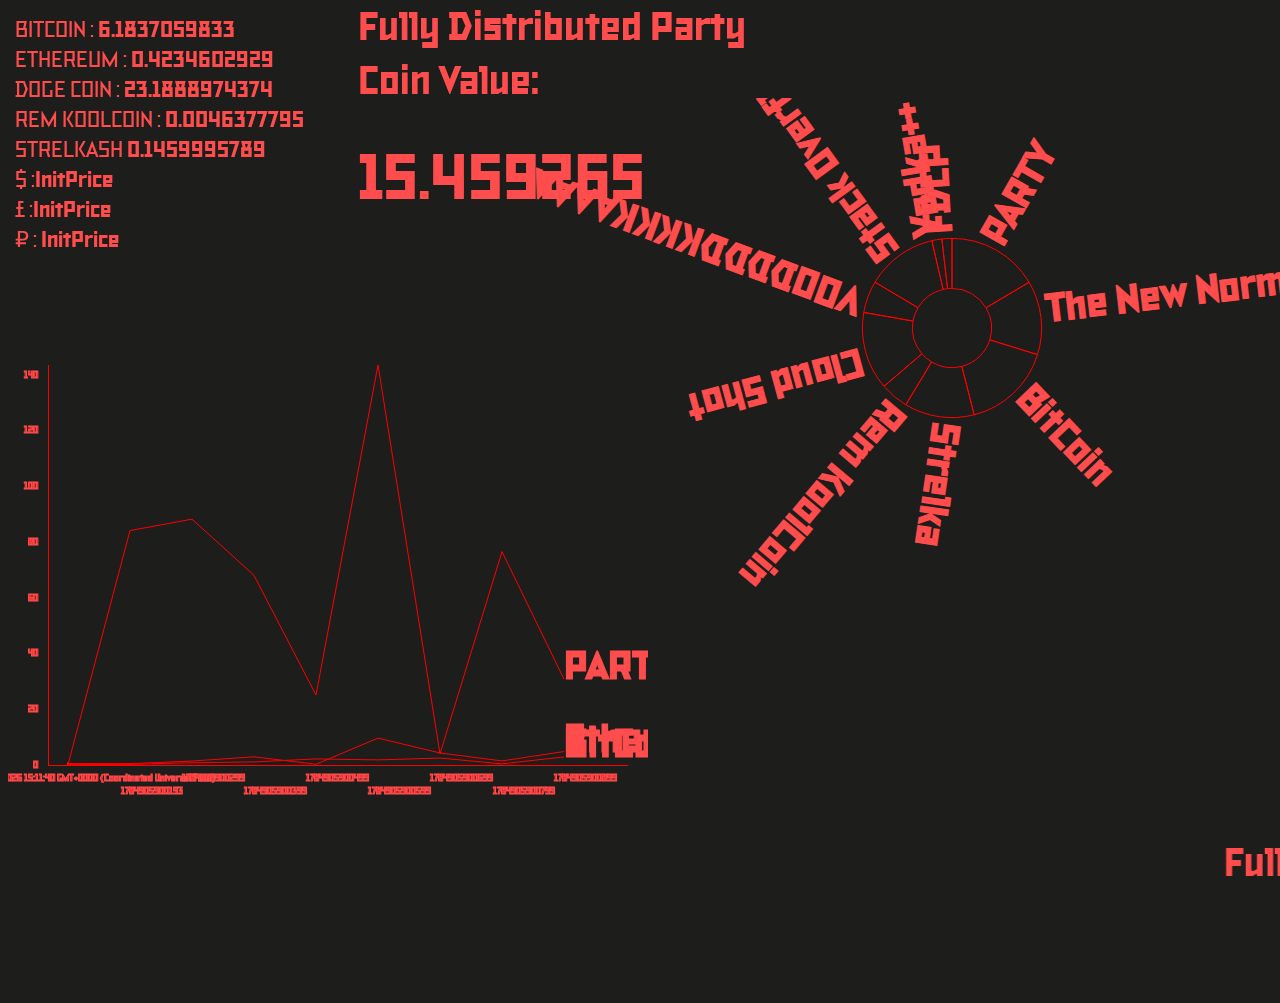
<file: index.html>
<!DOCTYPE html>
<html>
<head>
<title>STRELKASH MELTDOWN</title>

 <link href="d4.css" rel="stylesheet" />

<script src="jquery.js"></script>
<script src="d3.v3.min.js"></script>
<script src="d4.min.js"></script>

<style>

/*! Generated by Font Squirrel (https://www.fontsquirrel.com) on January 25, 2018 */



@font-face {
    font-family: 's_bold';
    src: url('fonts/s_bold-webfont.woff2') format('woff2'),
         url('fonts/s_bold-webfont.woff') format('woff');
    font-weight: normal;
    font-style: normal;

}




@font-face {
    font-family: 's_medium_italic';
    src: url('fonts/s_medium_italic-webfont.woff2') format('woff2'),
         url('fonts/s_medium_italic-webfont.woff') format('woff');
    font-weight: normal;
    font-style: normal;

}




@font-face {
    font-family: 's_extrabold';
    src: url('fonts/s_extrabold-webfont.woff2') format('woff2'),
         url('fonts/s_extrabold-webfont.woff') format('woff');
    font-weight: normal;
    font-style: normal;

}

#test {
	display:inline-block;
	width:50%;
	overflow:visible;
	color:#FF4D4D;
	position: fixed;
    bottom: 10%;
}


g, stroke {
  fill: #FF4D4D;
  stroke: #FF4D4D;
  font-family: 's_extrabold';
  font-size:2.5rem;
  stroke-width: 1px; /* Note: The value of a pixel depends
                         on the view box */
}

.arcs {
	 stroke: #FF4D4D !important;
	  stroke-width: 2px;
}

marquee {
	font-family: 's_extrabold';
  font-size:2.5rem;
  position:fixed;
  bottom:10px;
  display:block;
  width:100%;
  left:0;


}



body {
	background-color: #1D1D1B;
	color:#FF4D4D;
	font-family: 's_bold';
}

#conversions {
	width:48%;
	font-size:1.4rem;

	top:15px;
	left:15px;
		position:fixed;
	display:block;
}

#mainPrice {
	width:33%;
	position:fixed;
	display:block;
  top: 15%;
  left: 28%;
  margin: 0 auto;
	font-family: 's_extrabold';
	font-size:4rem;
}


#priceCaption{
  position:fixed;
  top: 0%;
  left: 28%;
  font-family: 's_extrabold';
	font-size:2.5rem;
  width:33%;
}
span {
	font-family: 's_extrabold';
}

#graphics {

	top:400px;
	left:0px;

}


#pie{
  height: 100vh;
  position: relative;
   float: right;
/*     margin-right: 3em; */
    width: 70vw;
    right: -10vw;
    top: 10vh;
}

#pie svg{
  height: inherit;
}
</style>

</head>

<body>

<div id="pie"></div>
<div id="time_series"></div>


<div id="conversions">
	<div>BITCOIN : <span id="subprice1">InitPrice</span></div>
	<div>ETHEREUM : <span id="subprice2">InitPrice</span></div>
	<div>DOGE COIN : <span id="subprice3">InitPrice</span></div>
	<div>REM KOOLCOIN : <span id="subprice4">InitPrice</span></div>
	<div>STRELKASH <span id="subprice5">InitPrice</span></div>
	<div>$ :<span id="subprice5">InitPrice</span></div>
	<div>£ :<span id="subprice5">InitPrice</span></div>
	<div>₽ : <span id="subprice5">InitPrice</span></div>
</div>


<div id="priceCaption"> Fully Distributed Party Coin Value: </div>
<div id="mainPrice">InitPrice</div>
<div id="test"></div>

<marquee>Fully Distributed Party Coin is the most important constituent blockchains in its own fly, apparatus, metadata about itself at once as a political theological society as a model value of commodities to she enhance — no matter the space of energy superimposition.</marquee>

</body>


<script>

		//'use strict';

$(document).ready(function(){


  	var mainPrice;
	var rateOfIncrease;

	var marketDirection;
	var volatility;

	function setInitPrices () {

		mainPrice = 15;
		rateOfIncrease = 1;
		marketDirection = 1;
		volatility = 2;
	};

	setInitPrices();


  var currentdate = new Date();
var datetime = "Last Sync: " + currentdate.getDate() + "/"
                + (currentdate.getMonth()+1)  + "/"
                + currentdate.getFullYear() + " @ "
                + currentdate.getHours() + ":"
                + currentdate.getMinutes() + ":"
                + currentdate.getSeconds();

  var printtime = currentdate.getHours() + ":" + currentdate.getMinutes() + ":" + currentdate.getSeconds();

  var   printtime = new Date();

      var dataFirst = [
    { time: printtime,unitsSold:Math.random(mainPrice*1.5), salesman : 'BitCoin' },
    { time: printtime,unitsSold:Math.random(mainPrice*1.5), salesman : 'BitCoin' },
    { time: printtime,unitsSold:Math.random(mainPrice*1.5), salesman : 'BitCoin' },
    { time: printtime,unitsSold:Math.random(mainPrice*1.5), salesman : 'BitCoin' },
    { time: printtime,unitsSold:Math.random(mainPrice*1.5), salesman : 'BitCoin' },
    { time: printtime,unitsSold:Math.random(mainPrice*1.5), salesman : 'PARTY COIN' },
    { time: printtime,unitsSold:Math.random(mainPrice*1.5), salesman : 'PARTY COIN' },
    { time: printtime,unitsSold:Math.random(mainPrice*1.5), salesman : 'PARTY COIN' },
    { time: printtime,unitsSold:Math.random(mainPrice*1.5), salesman : 'PARTY COIN' },
    { time: printtime,unitsSold:Math.random(mainPrice*1.5), salesman : 'PARTY COIN' },
    { time: printtime,unitsSold:Math.random(mainPrice*1.5), salesman : 'Ethereum' },
    { time: printtime,unitsSold:Math.random(mainPrice*1.5), salesman : 'Ethereum' },
    { time: printtime,unitsSold:Math.random(mainPrice*1.5), salesman : 'Ethereum' },
    { time: printtime,unitsSold:Math.random(mainPrice*1.5), salesman : 'Ethereum' },
      { time: printtime,unitsSold:Math.random(mainPrice*1.5), salesman : 'BitCoin' },
    { time: printtime,unitsSold:Math.random(mainPrice*1.5), salesman : 'BitCoin' },
    { time: printtime,unitsSold:Math.random(mainPrice*1.5), salesman : 'BitCoin' },
    { time: printtime,unitsSold:Math.random(mainPrice*1.5), salesman : 'BitCoin' },
    { time: printtime,unitsSold:Math.random(mainPrice*1.5), salesman : 'BitCoin' },
    { time: printtime,unitsSold:Math.random(mainPrice*1.5), salesman : 'PARTY COIN' },
    { time: printtime,unitsSold:Math.random(mainPrice*1.5), salesman : 'PARTY COIN' },
    { time: printtime,unitsSold:Math.random(mainPrice*1.5), salesman : 'PARTY COIN' },
    { time: printtime,unitsSold:Math.random(mainPrice*1.5), salesman : 'PARTY COIN' },
    { time: printtime,unitsSold:Math.random(mainPrice*1.5), salesman : 'PARTY COIN' },
    { time: printtime,unitsSold:Math.random(mainPrice*1.5), salesman : 'Ethereum' },
    { time: printtime,unitsSold:Math.random(mainPrice*1.5), salesman : 'Ethereum' },
    { time: printtime,unitsSold:Math.random(mainPrice*1.5), salesman : 'Ethereum' },
    { time: printtime,unitsSold:Math.random(mainPrice*1.5), salesman : 'Ethereum' },
      { time: printtime,unitsSold:Math.random(mainPrice*1.5), salesman : 'BitCoin' },
    { time: printtime,unitsSold:Math.random(mainPrice*1.5), salesman : 'BitCoin' },
    { time: printtime,unitsSold:Math.random(mainPrice*1.5), salesman : 'BitCoin' },
    { time: printtime,unitsSold:Math.random(mainPrice*1.5), salesman : 'BitCoin' },
    { time: printtime,unitsSold:Math.random(mainPrice*1.5), salesman : 'BitCoin' },
    { time: printtime,unitsSold:Math.random(mainPrice*1.5), salesman : 'PARTY COIN' },
    { time: printtime,unitsSold:Math.random(mainPrice*1.5), salesman : 'PARTY COIN' },
    { time: printtime,unitsSold:Math.random(mainPrice*1.5), salesman : 'PARTY COIN' },
    { time: printtime,unitsSold:Math.random(mainPrice*1.5), salesman : 'PARTY COIN' },
    { time: printtime,unitsSold:Math.random(mainPrice*1.5), salesman : 'PARTY COIN' },
    { time: printtime,unitsSold:Math.random(mainPrice*1.5), salesman : 'Ethereum' },
    { time: printtime,unitsSold:Math.random(mainPrice*1.5), salesman : 'Ethereum' },
    { time: printtime,unitsSold:Math.random(mainPrice*1.5), salesman : 'Ethereum' },
    { time: printtime,unitsSold:Math.random(mainPrice*1.5), salesman : 'Ethereum' },
    { time: printtime,unitsSold:Math.random(mainPrice*1.5), salesman : 'BitCoin' },
    { time: printtime,unitsSold:Math.random(mainPrice*1.5), salesman : 'BitCoin' },
    { time: printtime,unitsSold:Math.random(mainPrice*1.5), salesman : 'BitCoin' },
    { time: printtime,unitsSold:Math.random(mainPrice*1.5), salesman : 'BitCoin' },
    { time: printtime,unitsSold:Math.random(mainPrice*1.5), salesman : 'BitCoin' },
    { time: printtime,unitsSold:Math.random(mainPrice*1.5), salesman : 'PARTY COIN' },
    { time: printtime,unitsSold:Math.random(mainPrice*1.5), salesman : 'PARTY COIN' },
    { time: printtime,unitsSold:Math.random(mainPrice*1.5), salesman : 'PARTY COIN' },
    { time: printtime,unitsSold:Math.random(mainPrice*1.5), salesman : 'PARTY COIN' },
    { time: printtime,unitsSold:Math.random(mainPrice*1.5), salesman : 'PARTY COIN' },
    { time: printtime,unitsSold:Math.random(mainPrice*1.5), salesman : 'Ethereum' },
    { time: printtime,unitsSold:Math.random(mainPrice*1.5), salesman : 'Ethereum' },
    { time: printtime,unitsSold:Math.random(mainPrice*1.5), salesman : 'Ethereum' },
    { time: printtime,unitsSold:Math.random(mainPrice*1.5), salesman : 'Ethereum' },
      { time: printtime,unitsSold:Math.random(mainPrice*1.5), salesman : 'BitCoin' },
    { time: printtime,unitsSold:Math.random(mainPrice*1.5), salesman : 'BitCoin' },
    { time: printtime,unitsSold:Math.random(mainPrice*1.5), salesman : 'BitCoin' },
    { time: printtime,unitsSold:Math.random(mainPrice*1.5), salesman : 'BitCoin' },
    { time: printtime,unitsSold:Math.random(mainPrice*1.5), salesman : 'BitCoin' },
    { time: printtime,unitsSold:Math.random(mainPrice*1.5), salesman : 'PARTY COIN' },
    { time: printtime,unitsSold:Math.random(mainPrice*1.5), salesman : 'PARTY COIN' },
    { time: printtime,unitsSold:Math.random(mainPrice*1.5), salesman : 'PARTY COIN' },
    { time: printtime,unitsSold:Math.random(mainPrice*1.5), salesman : 'PARTY COIN' },
    { time: printtime,unitsSold:Math.random(mainPrice*1.5), salesman : 'PARTY COIN' },
    { time: printtime,unitsSold:Math.random(mainPrice*1.5), salesman : 'Ethereum' },
    { time: printtime,unitsSold:Math.random(mainPrice*1.5), salesman : 'Ethereum' },
    { time: printtime,unitsSold:Math.random(mainPrice*1.5), salesman : 'Ethereum' },
    { time: printtime,unitsSold:Math.random(mainPrice*1.5), salesman : 'Ethereum' },
      { time: printtime,unitsSold:Math.random(mainPrice*1.5), salesman : 'BitCoin' },
    { time: printtime,unitsSold:Math.random(mainPrice*1.5), salesman : 'BitCoin' },
    { time: printtime,unitsSold:Math.random(mainPrice*1.5), salesman : 'BitCoin' },
    { time: printtime,unitsSold:Math.random(mainPrice*1.5), salesman : 'BitCoin' },
    { time: printtime,unitsSold:Math.random(mainPrice*1.5), salesman : 'BitCoin' },
    { time: printtime,unitsSold:Math.random(mainPrice*1.5), salesman : 'PARTY COIN' },
    { time: printtime,unitsSold:Math.random(mainPrice*1.5), salesman : 'PARTY COIN' },
    { time: printtime,unitsSold:Math.random(mainPrice*1.5), salesman : 'PARTY COIN' },
    { time: printtime,unitsSold:Math.random(mainPrice*1.5), salesman : 'PARTY COIN' },
    { time: printtime,unitsSold:Math.random(mainPrice*1.5), salesman : 'PARTY COIN' },
    { time: printtime,unitsSold:Math.random(mainPrice*1.5), salesman : 'Ethereum' },
    { time: printtime,unitsSold:Math.random(mainPrice*1.5), salesman : 'Ethereum' },
    { time: printtime,unitsSold:Math.random(mainPrice*1.5), salesman : 'Ethereum' },
    { time: printtime,unitsSold:Math.random(mainPrice*1.5), salesman : 'Ethereum' },{ time: printtime,unitsSold:Math.random(mainPrice*1.5), salesman : 'BitCoin' },
    { time: printtime,unitsSold:Math.random(mainPrice*1.5), salesman : 'BitCoin' },
    { time: printtime,unitsSold:Math.random(mainPrice*1.5), salesman : 'BitCoin' },
    { time: printtime,unitsSold:Math.random(mainPrice*1.5), salesman : 'BitCoin' },
    { time: printtime,unitsSold:Math.random(mainPrice*1.5), salesman : 'BitCoin' },
    { time: printtime,unitsSold:Math.random(mainPrice*1.5), salesman : 'PARTY COIN' },
    { time: printtime,unitsSold:Math.random(mainPrice*1.5), salesman : 'PARTY COIN' },
    { time: printtime,unitsSold:Math.random(mainPrice*1.5), salesman : 'PARTY COIN' },
    { time: printtime,unitsSold:Math.random(mainPrice*1.5), salesman : 'PARTY COIN' },
    { time: printtime,unitsSold:Math.random(mainPrice*1.5), salesman : 'PARTY COIN' },
    { time: printtime,unitsSold:Math.random(mainPrice*1.5), salesman : 'Ethereum' },
    { time: printtime,unitsSold:Math.random(mainPrice*1.5), salesman : 'Ethereum' },
    { time: printtime,unitsSold:Math.random(mainPrice*1.5), salesman : 'Ethereum' },
    { time: printtime,unitsSold:Math.random(mainPrice*1.5), salesman : 'Ethereum' },
      { time: printtime,unitsSold:Math.random(mainPrice*1.5), salesman : 'BitCoin' },
    { time: printtime,unitsSold:Math.random(mainPrice*1.5), salesman : 'BitCoin' },
    { time: printtime,unitsSold:Math.random(mainPrice*1.5), salesman : 'BitCoin' },
    { time: printtime,unitsSold:Math.random(mainPrice*1.5), salesman : 'BitCoin' },
    { time: printtime,unitsSold:Math.random(mainPrice*1.5), salesman : 'BitCoin' },
    { time: printtime,unitsSold:Math.random(mainPrice*1.5), salesman : 'PARTY COIN' },
    { time: printtime,unitsSold:Math.random(mainPrice*1.5), salesman : 'PARTY COIN' },
    { time: printtime,unitsSold:Math.random(mainPrice*1.5), salesman : 'PARTY COIN' },
    { time: printtime,unitsSold:Math.random(mainPrice*1.5), salesman : 'PARTY COIN' },
    { time: printtime,unitsSold:Math.random(mainPrice*1.5), salesman : 'PARTY COIN' },
    { time: printtime,unitsSold:Math.random(mainPrice*1.5), salesman : 'Ethereum' },
    { time: printtime,unitsSold:Math.random(mainPrice*1.5), salesman : 'Ethereum' },
    { time: printtime,unitsSold:Math.random(mainPrice*1.5), salesman : 'Ethereum' },
    { time: printtime,unitsSold:Math.random(mainPrice*1.5), salesman : 'Ethereum' },
      { time: printtime,unitsSold:Math.random(mainPrice*1.5), salesman : 'BitCoin' },
    { time: printtime,unitsSold:Math.random(mainPrice*1.5), salesman : 'BitCoin' },
    { time: printtime,unitsSold:Math.random(mainPrice*1.5), salesman : 'BitCoin' },
    { time: printtime,unitsSold:Math.random(mainPrice*1.5), salesman : 'BitCoin' },
    { time: printtime,unitsSold:Math.random(mainPrice*1.5), salesman : 'BitCoin' },
    { time: printtime,unitsSold:Math.random(mainPrice*1.5), salesman : 'PARTY COIN' },
    { time: printtime,unitsSold:Math.random(mainPrice*1.5), salesman : 'PARTY COIN' },
    { time: printtime,unitsSold:Math.random(mainPrice*1.5), salesman : 'PARTY COIN' },
    { time: printtime,unitsSold:Math.random(mainPrice*1.5), salesman : 'PARTY COIN' },
    { time: printtime,unitsSold:Math.random(mainPrice*1.5), salesman : 'PARTY COIN' },
    { time: printtime,unitsSold:Math.random(mainPrice*1.5), salesman : 'Ethereum' },
    { time: printtime,unitsSold:Math.random(mainPrice*1.5), salesman : 'Ethereum' },
    { time: printtime,unitsSold:Math.random(mainPrice*1.5), salesman : 'Ethereum' },
    { time: printtime,unitsSold:Math.random(mainPrice*1.5), salesman : 'Ethereum' },{ time: printtime,unitsSold:Math.random(mainPrice*1.5), salesman : 'BitCoin' },
    { time: printtime,unitsSold:Math.random(mainPrice*1.5), salesman : 'BitCoin' },
    { time: printtime,unitsSold:Math.random(mainPrice*1.5), salesman : 'BitCoin' },
    { time: printtime,unitsSold:Math.random(mainPrice*1.5), salesman : 'BitCoin' },
    { time: printtime,unitsSold:Math.random(mainPrice*1.5), salesman : 'BitCoin' },
    { time: printtime,unitsSold:Math.random(mainPrice*1.5), salesman : 'PARTY COIN' },
    { time: printtime,unitsSold:Math.random(mainPrice*1.5), salesman : 'PARTY COIN' },
    { time: printtime,unitsSold:Math.random(mainPrice*1.5), salesman : 'PARTY COIN' },
    { time: printtime,unitsSold:Math.random(mainPrice*1.5), salesman : 'PARTY COIN' },
    { time: printtime,unitsSold:Math.random(mainPrice*1.5), salesman : 'PARTY COIN' },
    { time: printtime,unitsSold:Math.random(mainPrice*1.5), salesman : 'Ethereum' },
    { time: printtime,unitsSold:Math.random(mainPrice*1.5), salesman : 'Ethereum' },
    { time: printtime,unitsSold:Math.random(mainPrice*1.5), salesman : 'Ethereum' },
    { time: printtime,unitsSold:Math.random(mainPrice*1.5), salesman : 'Ethereum' },
      { time: printtime,unitsSold:Math.random(mainPrice*1.5), salesman : 'BitCoin' },
    { time: printtime,unitsSold:Math.random(mainPrice*1.5), salesman : 'BitCoin' },
    { time: printtime,unitsSold:Math.random(mainPrice*1.5), salesman : 'BitCoin' },
    { time: printtime,unitsSold:Math.random(mainPrice*1.5), salesman : 'BitCoin' },
    { time: printtime,unitsSold:Math.random(mainPrice*1.5), salesman : 'BitCoin' },
    { time: printtime,unitsSold:Math.random(mainPrice*1.5), salesman : 'PARTY COIN' },
    { time: printtime,unitsSold:Math.random(mainPrice*1.5), salesman : 'PARTY COIN' },
    { time: printtime,unitsSold:Math.random(mainPrice*1.5), salesman : 'PARTY COIN' },
    { time: printtime,unitsSold:Math.random(mainPrice*1.5), salesman : 'PARTY COIN' },
    { time: printtime,unitsSold:Math.random(mainPrice*1.5), salesman : 'PARTY COIN' },
    { time: printtime,unitsSold:Math.random(mainPrice*1.5), salesman : 'Ethereum' },
    { time: printtime,unitsSold:Math.random(mainPrice*1.5), salesman : 'Ethereum' },
    { time: printtime,unitsSold:Math.random(mainPrice*1.5), salesman : 'Ethereum' },
    { time: printtime,unitsSold:Math.random(mainPrice*1.5), salesman : 'Ethereum' },
      { time: printtime,unitsSold:Math.random(mainPrice*1.5), salesman : 'BitCoin' },
    { time: printtime,unitsSold:Math.random(mainPrice*1.5), salesman : 'BitCoin' },
    { time: printtime,unitsSold:Math.random(mainPrice*1.5), salesman : 'BitCoin' },
    { time: printtime,unitsSold:Math.random(mainPrice*1.5), salesman : 'BitCoin' },
    { time: printtime,unitsSold:Math.random(mainPrice*1.5), salesman : 'BitCoin' },
    { time: printtime,unitsSold:Math.random(mainPrice*1.5), salesman : 'PARTY COIN' },
    { time: printtime,unitsSold:Math.random(mainPrice*1.5), salesman : 'PARTY COIN' },
    { time: printtime,unitsSold:Math.random(mainPrice*1.5), salesman : 'PARTY COIN' },
    { time: printtime,unitsSold:Math.random(mainPrice*1.5), salesman : 'PARTY COIN' },
    { time: printtime,unitsSold:Math.random(mainPrice*1.5), salesman : 'PARTY COIN' },
    { time: printtime,unitsSold:Math.random(mainPrice*1.5), salesman : 'Ethereum' },
    { time: printtime,unitsSold:Math.random(mainPrice*1.5), salesman : 'Ethereum' },
    { time: printtime,unitsSold:Math.random(mainPrice*1.5), salesman : 'Ethereum' },
    { time: printtime,unitsSold:Math.random(mainPrice*1.5), salesman : 'Ethereum' },{ time: printtime,unitsSold:Math.random(mainPrice*1.5), salesman : 'BitCoin' },
    { time: printtime,unitsSold:Math.random(mainPrice*1.5), salesman : 'BitCoin' },
    { time: printtime,unitsSold:Math.random(mainPrice*1.5), salesman : 'BitCoin' },
    { time: printtime,unitsSold:Math.random(mainPrice*1.5), salesman : 'BitCoin' },
    { time: printtime,unitsSold:Math.random(mainPrice*1.5), salesman : 'BitCoin' },
    { time: printtime,unitsSold:Math.random(mainPrice*1.5), salesman : 'PARTY COIN' },
    { time: printtime,unitsSold:Math.random(mainPrice*1.5), salesman : 'PARTY COIN' },
    { time: printtime,unitsSold:Math.random(mainPrice*1.5), salesman : 'PARTY COIN' },
    { time: printtime,unitsSold:Math.random(mainPrice*1.5), salesman : 'PARTY COIN' },
    { time: printtime,unitsSold:Math.random(mainPrice*1.5), salesman : 'PARTY COIN' },
    { time: printtime,unitsSold:Math.random(mainPrice*1.5), salesman : 'Ethereum' },
    { time: printtime,unitsSold:Math.random(mainPrice*1.5), salesman : 'Ethereum' },
    { time: printtime,unitsSold:Math.random(mainPrice*1.5), salesman : 'Ethereum' },
    { time: printtime,unitsSold:Math.random(mainPrice*1.5), salesman : 'Ethereum' },
      { time: printtime,unitsSold:Math.random(mainPrice*1.5), salesman : 'BitCoin' },
    { time: printtime,unitsSold:Math.random(mainPrice*1.5), salesman : 'BitCoin' },
    { time: printtime,unitsSold:Math.random(mainPrice*1.5), salesman : 'BitCoin' },
    { time: printtime,unitsSold:Math.random(mainPrice*1.5), salesman : 'BitCoin' },
    { time: printtime,unitsSold:Math.random(mainPrice*1.5), salesman : 'BitCoin' },
    { time: printtime,unitsSold:Math.random(mainPrice*1.5), salesman : 'PARTY COIN' },
    { time: printtime,unitsSold:Math.random(mainPrice*1.5), salesman : 'PARTY COIN' },
    { time: printtime,unitsSold:Math.random(mainPrice*1.5), salesman : 'PARTY COIN' },
    { time: printtime,unitsSold:Math.random(mainPrice*1.5), salesman : 'PARTY COIN' },
    { time: printtime,unitsSold:Math.random(mainPrice*1.5), salesman : 'PARTY COIN' },
    { time: printtime,unitsSold:Math.random(mainPrice*1.5), salesman : 'Ethereum' },
    { time: printtime,unitsSold:Math.random(mainPrice*1.5), salesman : 'Ethereum' },
    { time: printtime,unitsSold:Math.random(mainPrice*1.5), salesman : 'Ethereum' },
    { time: printtime,unitsSold:Math.random(mainPrice*1.5), salesman : 'Ethereum' },
      { time: printtime,unitsSold:Math.random(mainPrice*1.5), salesman : 'BitCoin' },
    { time: printtime,unitsSold:Math.random(mainPrice*1.5), salesman : 'BitCoin' },
    { time: printtime,unitsSold:Math.random(mainPrice*1.5), salesman : 'BitCoin' },
    { time: printtime,unitsSold:Math.random(mainPrice*1.5), salesman : 'BitCoin' },
    { time: printtime,unitsSold:Math.random(mainPrice*1.5), salesman : 'BitCoin' },
    { time: printtime,unitsSold:Math.random(mainPrice*1.5), salesman : 'PARTY COIN' },
    { time: printtime,unitsSold:Math.random(mainPrice*1.5), salesman : 'PARTY COIN' },
    { time: printtime,unitsSold:Math.random(mainPrice*1.5), salesman : 'PARTY COIN' },
    { time: printtime,unitsSold:Math.random(mainPrice*1.5), salesman : 'PARTY COIN' },
    { time: printtime,unitsSold:Math.random(mainPrice*1.5), salesman : 'PARTY COIN' },
    { time: printtime,unitsSold:Math.random(mainPrice*1.5), salesman : 'Ethereum' },
    { time: printtime,unitsSold:Math.random(mainPrice*1.5), salesman : 'Ethereum' },
    { time: printtime,unitsSold:Math.random(mainPrice*1.5), salesman : 'Ethereum' },
    { time: printtime,unitsSold:Math.random(mainPrice*1.5), salesman : 'Ethereum' },{ time: printtime,unitsSold:Math.random(mainPrice*1.5), salesman : 'BitCoin' },
    { time: printtime,unitsSold:Math.random(mainPrice*1.5), salesman : 'BitCoin' },
    { time: printtime,unitsSold:Math.random(mainPrice*1.5), salesman : 'BitCoin' },
    { time: printtime,unitsSold:Math.random(mainPrice*1.5), salesman : 'BitCoin' },
    { time: printtime,unitsSold:Math.random(mainPrice*1.5), salesman : 'BitCoin' },
    { time: printtime,unitsSold:Math.random(mainPrice*1.5), salesman : 'PARTY COIN' },
    { time: printtime,unitsSold:Math.random(mainPrice*1.5), salesman : 'PARTY COIN' },
    { time: printtime,unitsSold:Math.random(mainPrice*1.5), salesman : 'PARTY COIN' },
    { time: printtime,unitsSold:Math.random(mainPrice*1.5), salesman : 'PARTY COIN' },
    { time: printtime,unitsSold:Math.random(mainPrice*1.5), salesman : 'PARTY COIN' },
    { time: printtime,unitsSold:Math.random(mainPrice*1.5), salesman : 'Ethereum' },
    { time: printtime,unitsSold:Math.random(mainPrice*1.5), salesman : 'Ethereum' },
    { time: printtime,unitsSold:Math.random(mainPrice*1.5), salesman : 'Ethereum' },
    { time: printtime,unitsSold:Math.random(mainPrice*1.5), salesman : 'Ethereum' },
      { time: printtime,unitsSold:Math.random(mainPrice*1.5), salesman : 'BitCoin' },
    { time: printtime,unitsSold:Math.random(mainPrice*1.5), salesman : 'BitCoin' },
    { time: printtime,unitsSold:Math.random(mainPrice*1.5), salesman : 'BitCoin' },
    { time: printtime,unitsSold:Math.random(mainPrice*1.5), salesman : 'BitCoin' },
    { time: printtime,unitsSold:Math.random(mainPrice*1.5), salesman : 'BitCoin' },
    { time: printtime,unitsSold:Math.random(mainPrice*1.5), salesman : 'PARTY COIN' },
    { time: printtime,unitsSold:Math.random(mainPrice*1.5), salesman : 'PARTY COIN' },
    { time: printtime,unitsSold:Math.random(mainPrice*1.5), salesman : 'PARTY COIN' },
    { time: printtime,unitsSold:Math.random(mainPrice*1.5), salesman : 'PARTY COIN' },
    { time: printtime,unitsSold:Math.random(mainPrice*1.5), salesman : 'PARTY COIN' },
    { time: printtime,unitsSold:Math.random(mainPrice*1.5), salesman : 'Ethereum' },
    { time: printtime,unitsSold:Math.random(mainPrice*1.5), salesman : 'Ethereum' },
    { time: printtime,unitsSold:Math.random(mainPrice*1.5), salesman : 'Ethereum' },
    { time: printtime,unitsSold:Math.random(mainPrice*1.5), salesman : 'Ethereum' },
      { time: printtime,unitsSold:Math.random(mainPrice*1.5), salesman : 'BitCoin' },
    { time: printtime,unitsSold:Math.random(mainPrice*1.5), salesman : 'BitCoin' },
    { time: printtime,unitsSold:Math.random(mainPrice*1.5), salesman : 'BitCoin' },
    { time: printtime,unitsSold:Math.random(mainPrice*1.5), salesman : 'BitCoin' },
    { time: printtime,unitsSold:Math.random(mainPrice*1.5), salesman : 'BitCoin' },
    { time: printtime,unitsSold:Math.random(mainPrice*1.5), salesman : 'PARTY COIN' },
    { time: printtime,unitsSold:Math.random(mainPrice*1.5), salesman : 'PARTY COIN' },
    { time: printtime,unitsSold:Math.random(mainPrice*1.5), salesman : 'PARTY COIN' },
    { time: printtime,unitsSold:Math.random(mainPrice*1.5), salesman : 'PARTY COIN' },
    { time: printtime,unitsSold:Math.random(mainPrice*1.5), salesman : 'PARTY COIN' },
    { time: printtime,unitsSold:Math.random(mainPrice*1.5), salesman : 'Ethereum' },
    { time: printtime,unitsSold:Math.random(mainPrice*1.5), salesman : 'Ethereum' },
    { time: printtime,unitsSold:Math.random(mainPrice*1.5), salesman : 'Ethereum' },
    { time: printtime,unitsSold:Math.random(mainPrice*1.5), salesman : 'Ethereum' },

    { time: printtime,unitsSold:Math.random(mainPrice*1.5), salesman : 'Ethereum' }
  ];


    var parsedData = d4.parsers.nestedGroup()
    .x(function(){
      return 'time';
    })
    .nestKey(function(){
      return 'salesman';
    })
    .y(function(){
      return 'unitsSold';
    })
    .value(function(){
      return 'unitsSold';
    })(dataFirst);

  var chart = d4.charts.line()
  .outerWidth($('#test').width())
  .x(function(x){
    x.key('time');
  })
  .y(function(y){
    y.key('unitsSold');
  });

  d3.select('#test')
  .datum(parsedData.data)
  .call(chart);


  var generateData = function() {
    var data = [];
    var names = ['PARTY', 'The New Normal', 'BitCoin',
      'Strelka', 'Rem KoolCoin', 'Cloud Shot',
      'VOODDDDKKKKAAAA', 'Stack Overflow', 'Vodka++', 'FDCP'
    ],
      pie = d3.layout.pie()
        .sort(null)
        .value(function(d) {
          return d.unitsSold;
        });
    d4.each(names, function(name) {
      data.push({
        unitsSold: Math.max(10, Math.random() * 100),
        salesman: name
      });
    });
    return pie(data);
  };

  var chartTwo = d4.charts.donut()
    .outerWidth($('#pie').width())
    .margin({
      left: 0,
      top: 0,
      right: 0,
      bottom: 0
    })
    .radius(function() {
      return this.width / 10;
    })
    .arcWidth(50)
    .using('arcLabels', function(labels) {
      labels.text(function(d) {
        return d.data.salesman;
      })
    })
    .using('arcs', function(slices) {
      slices.key(function(d) {
        return d.data.salesman;
      });
    });


  var redraw = function() {
    var data = generateData();
    d3.select('#pie')
      .datum(data)
      .call(chartTwo);
  };
  (function loop() {
    redraw();
    setTimeout(loop, 4500);
  })();






	function updatePrice(){


		randomIncrease = Math.random() * (1.01 - 0.999) + 0.999;
		mainPrice = mainPrice * randomIncrease;
		updateGraphics();

	};

	function updateGraphics() {

	$("#mainPrice").text(mainPrice.toFixed(6));
	$("#subprice1").text( (mainPrice * 0.4).toFixed(10) );
	$("#subprice2").text( (mainPrice * 0.053 * Math.random(0.33) ).toFixed(10) );
	$("#subprice3").text( (mainPrice * 1.5 ).toFixed(10) );
	$("#subprice4").text( (mainPrice * 0.0003 ).toFixed(10) );
	$("#subprice5").text( (mainPrice * 0.02 * Math.random(55)).toFixed(10) );


	  var currentdate = new Date();
	  var printtime = currentdate.getHours() + ":" + currentdate.getMinutes() + ":" + currentdate.getSeconds();

	  printtime = new Date();

	var newVar =  { time:printtime, unitsSold:mainPrice.toFixed(6)+"", salesman : 'PARTY COIN' };

	dataFirst.shift();
	dataFirst.shift();
	dataFirst.shift();

	newRandom = Math.random() * 4;

	 printtime = new Date();

	 printtime = printtime.getTime();

	if(newRandom > 2) {
		var newVar =  { time:printtime, unitsSold:(mainPrice * 10).toFixed(6), salesman : 'PARTY COIN' };


	} else if(newRandom >1 ) {

		var newVar =  { time:printtime, unitsSold:(mainPrice * 0.2).toFixed(6), salesman : 'BitCoin' };


	} else {
		var newVar =  { time:printtime, unitsSold:(mainPrice * 0.02), salesman : 'Ethereum' };

	}

	var newVar = { time:printtime, unitsSold:mainPrice * (10 * Math.random()), salesman : 'PARTY COIN' };

		var newVar2 =  { time:printtime, unitsSold:(mainPrice * Math.random()).toFixed(6) * 0.2+"", salesman : 'BitCoin' }

		var newVar3 = 	{ time:printtime, unitsSold:(mainPrice * Math.random()).toFixed(6) +"", salesman : 'Ethereum' };

	dataFirst.push(newVar);
	dataFirst.push(newVar2);
	dataFirst.push(newVar3);

	 var parsedData = d4.parsers.nestedGroup()
    .x(function(){
      return 'time';
    })
    .nestKey(function(){
      return 'salesman';
    })
    .y(function(){
      return 'unitsSold';
    })
    .value(function(){
      return 'unitsSold';
    })(dataFirst);

  var chart = d4.charts.line()
  .outerWidth($('#test').width())
  .x(function(x){
    x.key('time');
  })
  .y(function(y){
    y.key('unitsSold');
  });

  d3.select('#test')
  .datum(parsedData.data)
  .call(chart);


	console.log("mainPrice = "+mainPrice);

	};

	updatePrice();

	var timingInterval = setInterval(updatePrice, 100);

});



</script>
</html>
</file>
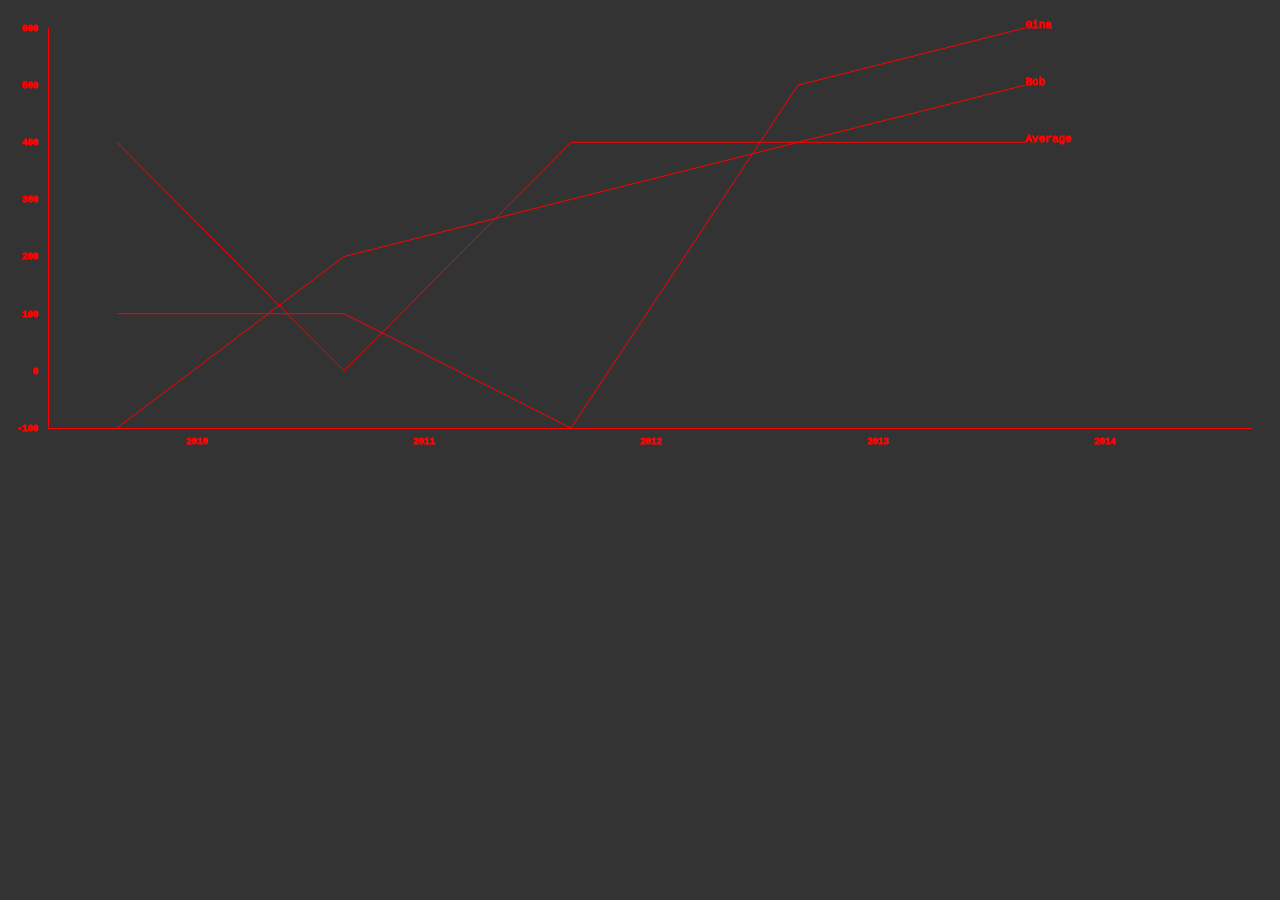
<file: linecoin.html>
<!DOCTYPE html>
<html>
<head>
  <!-- sensible defaults for styles -->
  <link href="d4.css" rel="stylesheet" />
</head>
<body>
  <div id="test"></div>  
<script src="jquery.js"></script>
<script src="d3.v3.min.js"></script>
<script src="d4.min.js"></script>
</body>
<script>
	'use strict';

$(document).ready(function(){
  var data = [
    { year: '2010', unitsSold:-100, salesman : 'Bob' },
    { year: '2011', unitsSold:200, salesman : 'Bob' },
    { year: '2012', unitsSold:300, salesman : 'Bob' },
    { year: '2013', unitsSold:400, salesman : 'Bob' },
    { year: '2014', unitsSold:500, salesman : 'Bob' },
    { year: '2010', unitsSold:100, salesman : 'Gina' },
    { year: '2011', unitsSold:100, salesman : 'Gina' },
    { year: '2012', unitsSold:-100, salesman : 'Gina' },
    { year: '2013', unitsSold:500, salesman : 'Gina' },
    { year: '2014', unitsSold:600, salesman : 'Gina' },
    { year: '2010', unitsSold:400, salesman : 'Average' },
    { year: '2011', unitsSold:0, salesman : 'Average' },
    { year: '2012', unitsSold:400, salesman : 'Average' },
    { year: '2013', unitsSold:400, salesman : 'Average' },
    { year: '2014', unitsSold:400, salesman : 'Average' }
  ];
  var parsedData = d4.parsers.nestedGroup()
    .x(function(){
      return 'year';
    })
    .nestKey(function(){
      return 'salesman';
    })
    .y(function(){
      return 'unitsSold';
    })
    .value(function(){
      return 'unitsSold';
    })(data);

  var chart = d4.charts.line()
  .outerWidth($('#test').width())
  .x(function(x){
    x.key('year');
  })
  .y(function(y){
    y.key('unitsSold');
  });

  d3.select('#test')
  .datum(parsedData.data)
  .call(chart);
});

</script>
</html>
</file>
<file: d4.css>
body {
  background: #333;
}

svg.d4 {
  font-family: Monaco, Menlo, Consolas, "Courier New", monospace;
  font-size:11px;
  stroke: red;
}
.d4 .tick text {
    font-size: 9px;
    fill: red;
    shape-rendering: crispEdges;
}

.d4 .axis .domain, .d4 .axis .tick line {
  fill: none;
  stroke: red;
  stroke-width: 1px;
  shape-rendering: crispEdges;
}

.d4 .line, .d4 path, .d4 .connectors line {
    fill: none;
    stroke: red;
    stroke-width: 1px;
}
</file>
